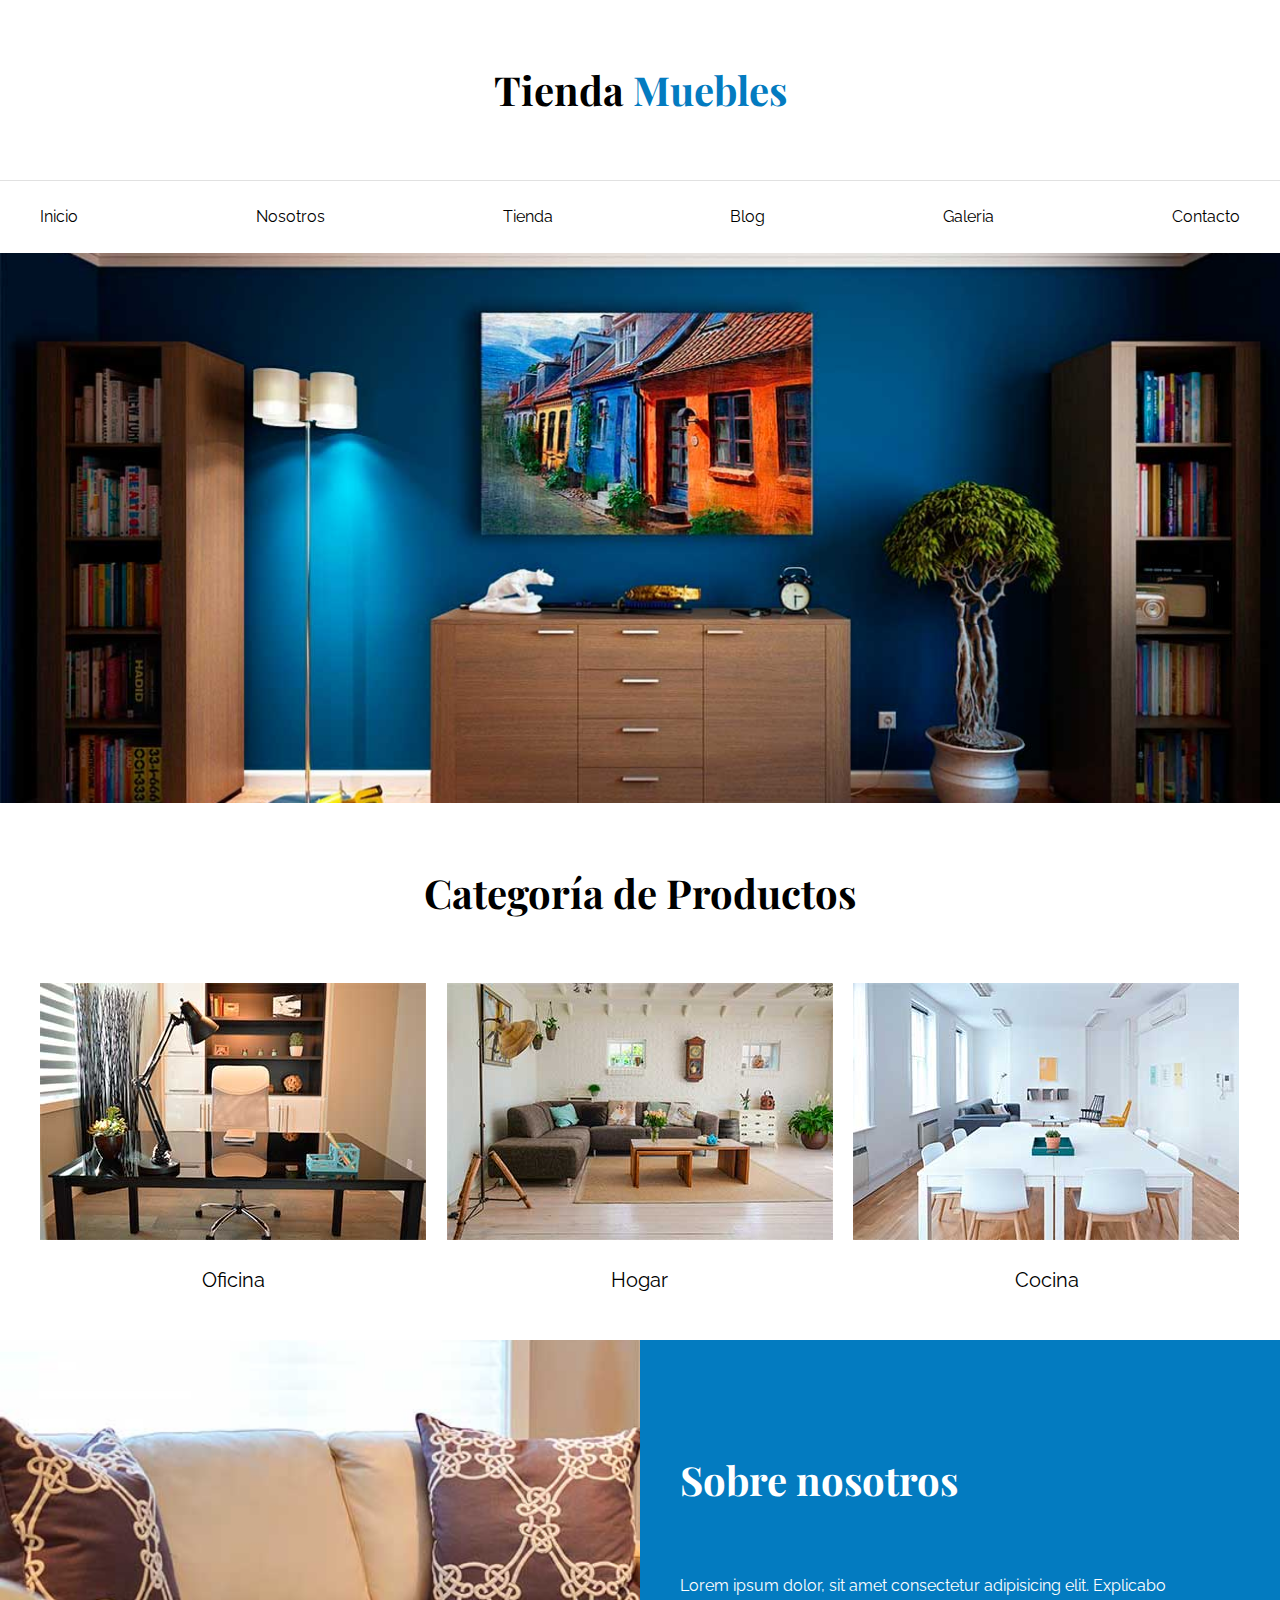
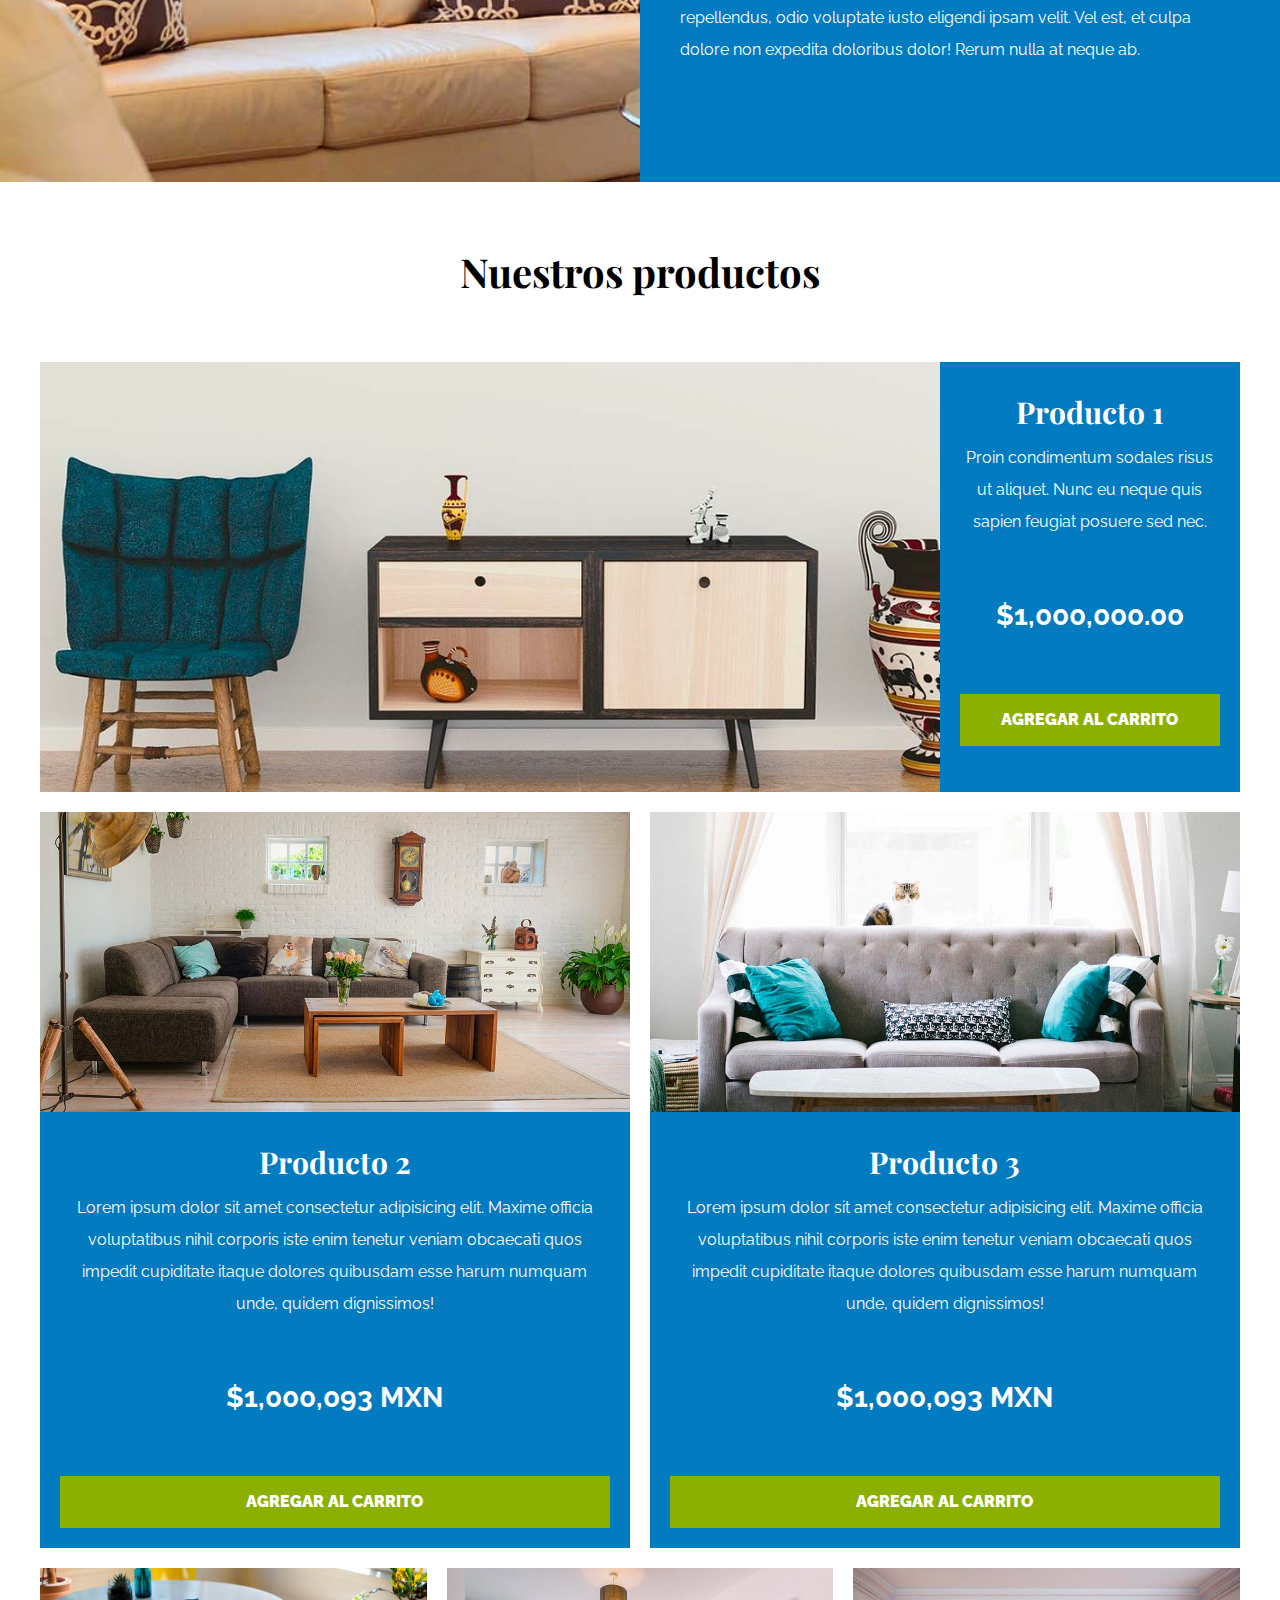
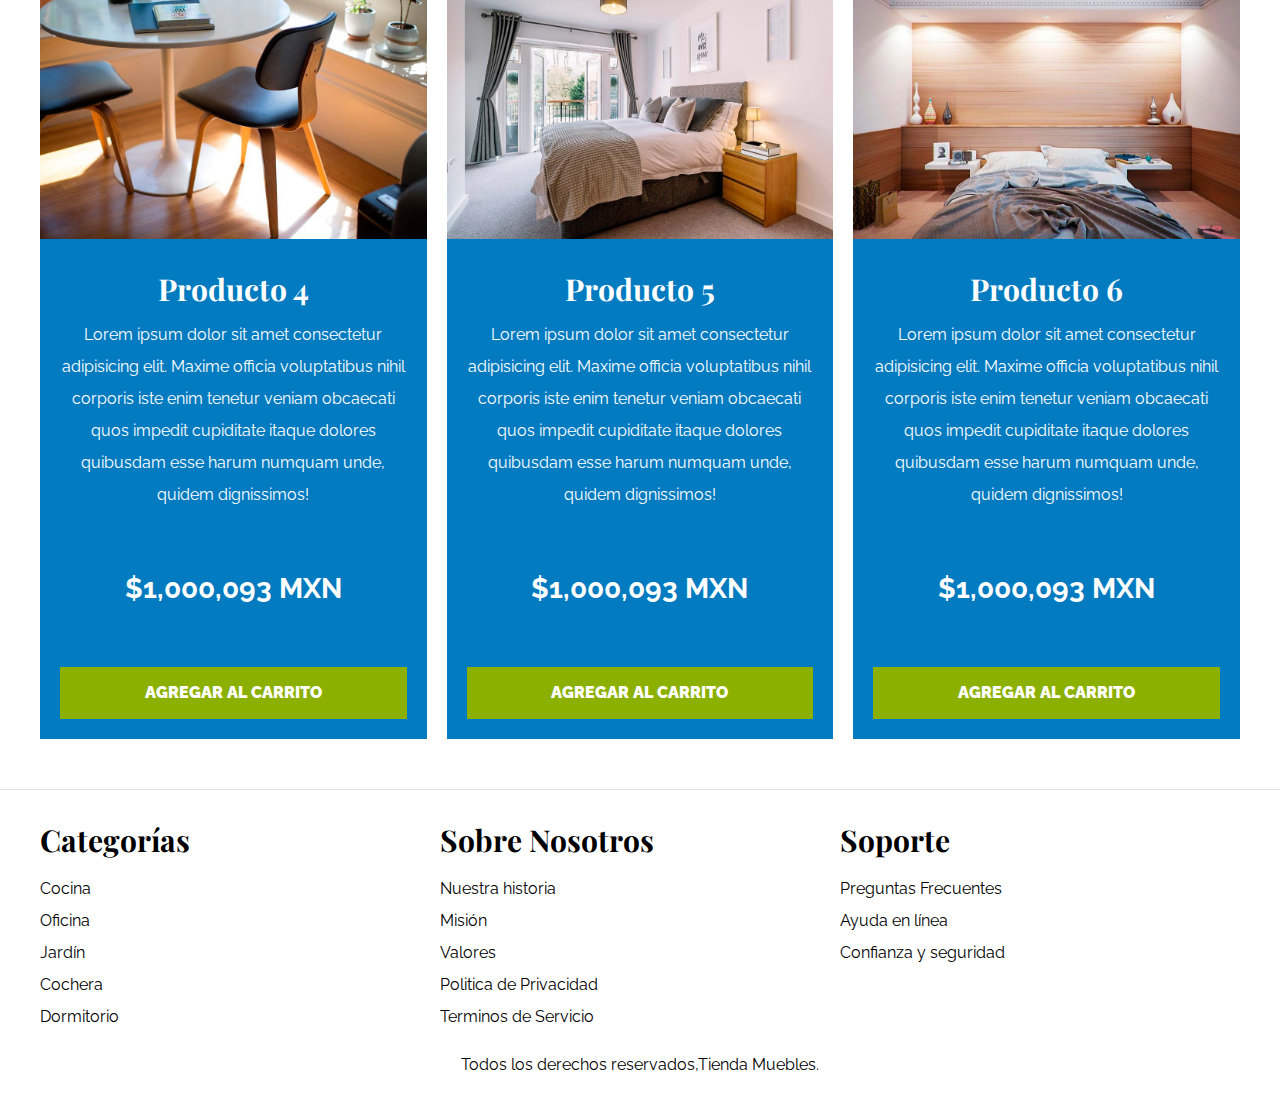
<file: docs/index.html>
<!DOCTYPE html>
<html lang="es">
  <head>
    <meta charset="UTF-8" />
    <meta http-equiv="X-UA-Compatible" content="IE=edge" />
    <meta name="viewport" content="width=device-width, initial-scale=1.0" />
    <title>E-commerce - Home</title>
    <link rel="stylesheet" href="css/normalize.css" />
    <link rel="preconnect" href="https://fonts.googleapis.com" />
    <link rel="preconnect" href="https://fonts.gstatic.com" crossorigin />
    <link
      href="https://fonts.googleapis.com/css2?family=Playfair+Display:wght@700&family=Raleway:wght@400;700;900&display=swap"
      rel="stylesheet"
    />

    <link rel="stylesheet" href="css/app.css" />
  </head>
  <body>
    <header>
      <h1 class="nombre-sitio">Tienda <span>Muebles</span></h1>
    </header>
    <div class="contenedor-navegacion">
      <nav class="nav-principal contenedor">
        <a href="index.html">Inicio</a>
        <a href="nosotros.html">Nosotros</a>
        <a href="tienda.html">Tienda</a>
        <a href="blog.html">Blog</a>
        <a href="galeria.html">Galeria</a>
        <a href="contacto.html">Contacto</a>
      </nav>
    </div>
    <div class="hero"></div>
    <section class="contenedor categorias">
      <h2 class="text-center">Categoría de <span>Productos</span></h2>
      <div class="listado-categorias">
        <div class="categoria">
          <img src="img/categoria1.jpg" alt="Imgen categoria" />
          <a href="#">Oficina</a>
        </div>
        <div class="categoria">
          <img src="img/categoria2.jpg" alt="Imgen categoria" />
          <a href="#">Hogar</a>
        </div>
        <div class="categoria">
          <img src="img/categoria3.jpg" alt="Imgen categoria" />
          <a href="#">Cocina</a>
        </div>
      </div>
    </section>
    <section class="sobre-nosotros">
      <div class="contenedor sobre-nosotros-grid">
        <div class="texto-nosotros">
          <h2>Sobre nosotros</h2>
          <p>
            Lorem ipsum dolor, sit amet consectetur adipisicing elit. Explicabo
            repellendus, odio voluptate iusto eligendi ipsam velit. Vel est, et
            culpa dolore non expedita doloribus dolor! Rerum nulla at neque ab.
          </p>
        </div>
      </div>
    </section>
    <main class="contenedor contenido-principal">
      <h2 class="text-center">Nuestros productos</h2>
      <div class="listado-productos">
        <div class="producto">
          <img src="img/producto1.jpg" alt="Imagen producto" />
          <div class="texto-producto">
            <h3>Producto 1</h3>
            <p>
              Proin condimentum sodales risus ut aliquet. Nunc eu neque quis
              sapien feugiat posuere sed nec.
            </p>
            <p class="precio">$1,000,000.00</p>

            <a class="btn" href="#">Agregar al Carrito</a>
          </div>
          <!-- Info producto -->
        </div>
        <!-- Cierre de producto -->
        <div class="producto">
          <img src="img/producto2.jpg" alt="Imagen producto" />
          <div class="texto-producto">
            <h3>Producto 2</h3>
            <p>
              Lorem ipsum dolor sit amet consectetur adipisicing elit. Maxime
              officia voluptatibus nihil corporis iste enim tenetur veniam
              obcaecati quos impedit cupiditate itaque dolores quibusdam esse
              harum numquam unde, quidem dignissimos!
            </p>
            <p class="precio">$1,000,093 MXN</p>
            <a href="#" class="btn">Agregar al carrito</a>
          </div>
          <!-- Info producto -->
        </div>
        <!-- Cierre de producto -->
        <div class="producto">
          <img src="img/producto3.jpg" alt="Imagen producto" />
          <div class="texto-producto">
            <h3>Producto 3</h3>
            <p>
              Lorem ipsum dolor sit amet consectetur adipisicing elit. Maxime
              officia voluptatibus nihil corporis iste enim tenetur veniam
              obcaecati quos impedit cupiditate itaque dolores quibusdam esse
              harum numquam unde, quidem dignissimos!
            </p>
            <p class="precio">$1,000,093 MXN</p>
            <a href="#" class="btn">Agregar al carrito</a>
          </div>
          <!-- Info producto -->
        </div>
        <!-- Cierre de producto -->
        <div class="producto">
          <img src="img/producto4.jpg" alt="Imagen producto" />
          <div class="texto-producto">
            <h3>Producto 4</h3>
            <p>
              Lorem ipsum dolor sit amet consectetur adipisicing elit. Maxime
              officia voluptatibus nihil corporis iste enim tenetur veniam
              obcaecati quos impedit cupiditate itaque dolores quibusdam esse
              harum numquam unde, quidem dignissimos!
            </p>
            <p class="precio">$1,000,093 MXN</p>
            <a href="#" class="btn">Agregar al carrito</a>
          </div>
          <!-- Info producto -->
        </div>
        <!-- Cierre de producto -->
        <div class="producto">
          <img src="img/producto5.jpg" alt="Imagen producto" />
          <div class="texto-producto">
            <h3>Producto 5</h3>
            <p>
              Lorem ipsum dolor sit amet consectetur adipisicing elit. Maxime
              officia voluptatibus nihil corporis iste enim tenetur veniam
              obcaecati quos impedit cupiditate itaque dolores quibusdam esse
              harum numquam unde, quidem dignissimos!
            </p>
            <p class="precio">$1,000,093 MXN</p>
            <a href="#" class="btn">Agregar al carrito</a>
          </div>
          <!-- Info producto -->
        </div>
        <!-- Cierre de producto -->
        <div class="producto">
          <img src="img/producto6.jpg" alt="Imagen producto" />
          <div class="texto-producto">
            <h3>Producto 6</h3>
            <p>
              Lorem ipsum dolor sit amet consectetur adipisicing elit. Maxime
              officia voluptatibus nihil corporis iste enim tenetur veniam
              obcaecati quos impedit cupiditate itaque dolores quibusdam esse
              harum numquam unde, quidem dignissimos!
            </p>
            <p class="precio">$1,000,093 MXN</p>
            <a href="#" class="btn">Agregar al carrito</a>
          </div>
          <!-- Info producto -->
        </div>
        <!-- Cierre de producto -->
      </div>
      <!-- Lista de productos -->
    </main>

    <footer class="site-footer ">
      <div class="contenedor grid-footer">
      <div>
        <h3>Categorías</h3>
        <nav>
          <a href="">Cocina</a>
          <a href="">Oficina</a>
          <a href="">Jardín</a>
          <a href="">Cochera</a>
          <a href="">Dormitorio</a>
        </nav>
      </div>
      <div>
        <h3>Sobre Nosotros</h3>
        <nav>
          <a href="">Nuestra historia</a>
          <a href="">Misión</a>
          <a href="">Valores</a>
          <a href="">Politica de Privacidad</a>
          <a href="">Terminos de Servicio</a>
        </nav>
      </div>
      
      <div>
        <h3>Soporte</h3>
        <nav>
          <a href="">Preguntas Frecuentes</a>
          <a href="">Ayuda en línea</a>
          <a href="">Confianza y seguridad</a>
        </nav>
      </div>
    </div>
      <p class="text-center">Todos los derechos reservados,Tienda Muebles.</p>
    </footer>
  </body>
</html>
</file>
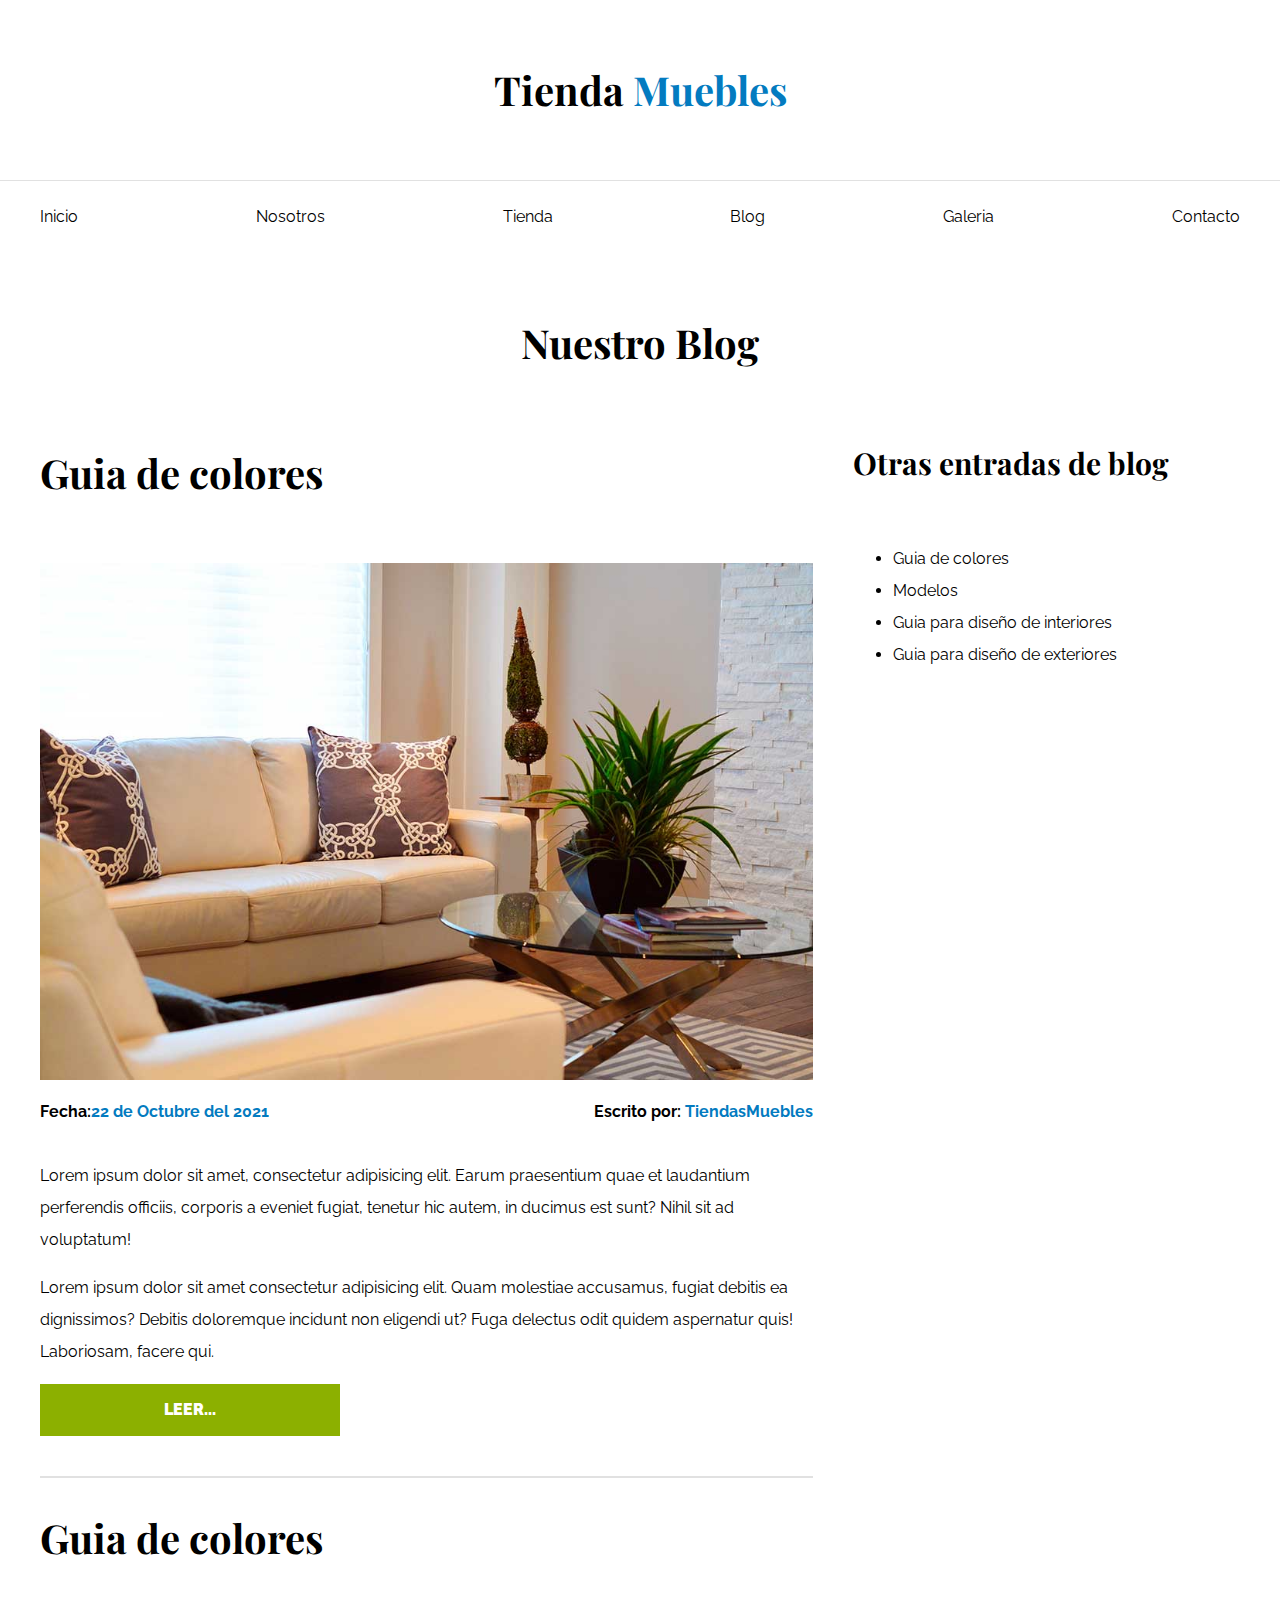
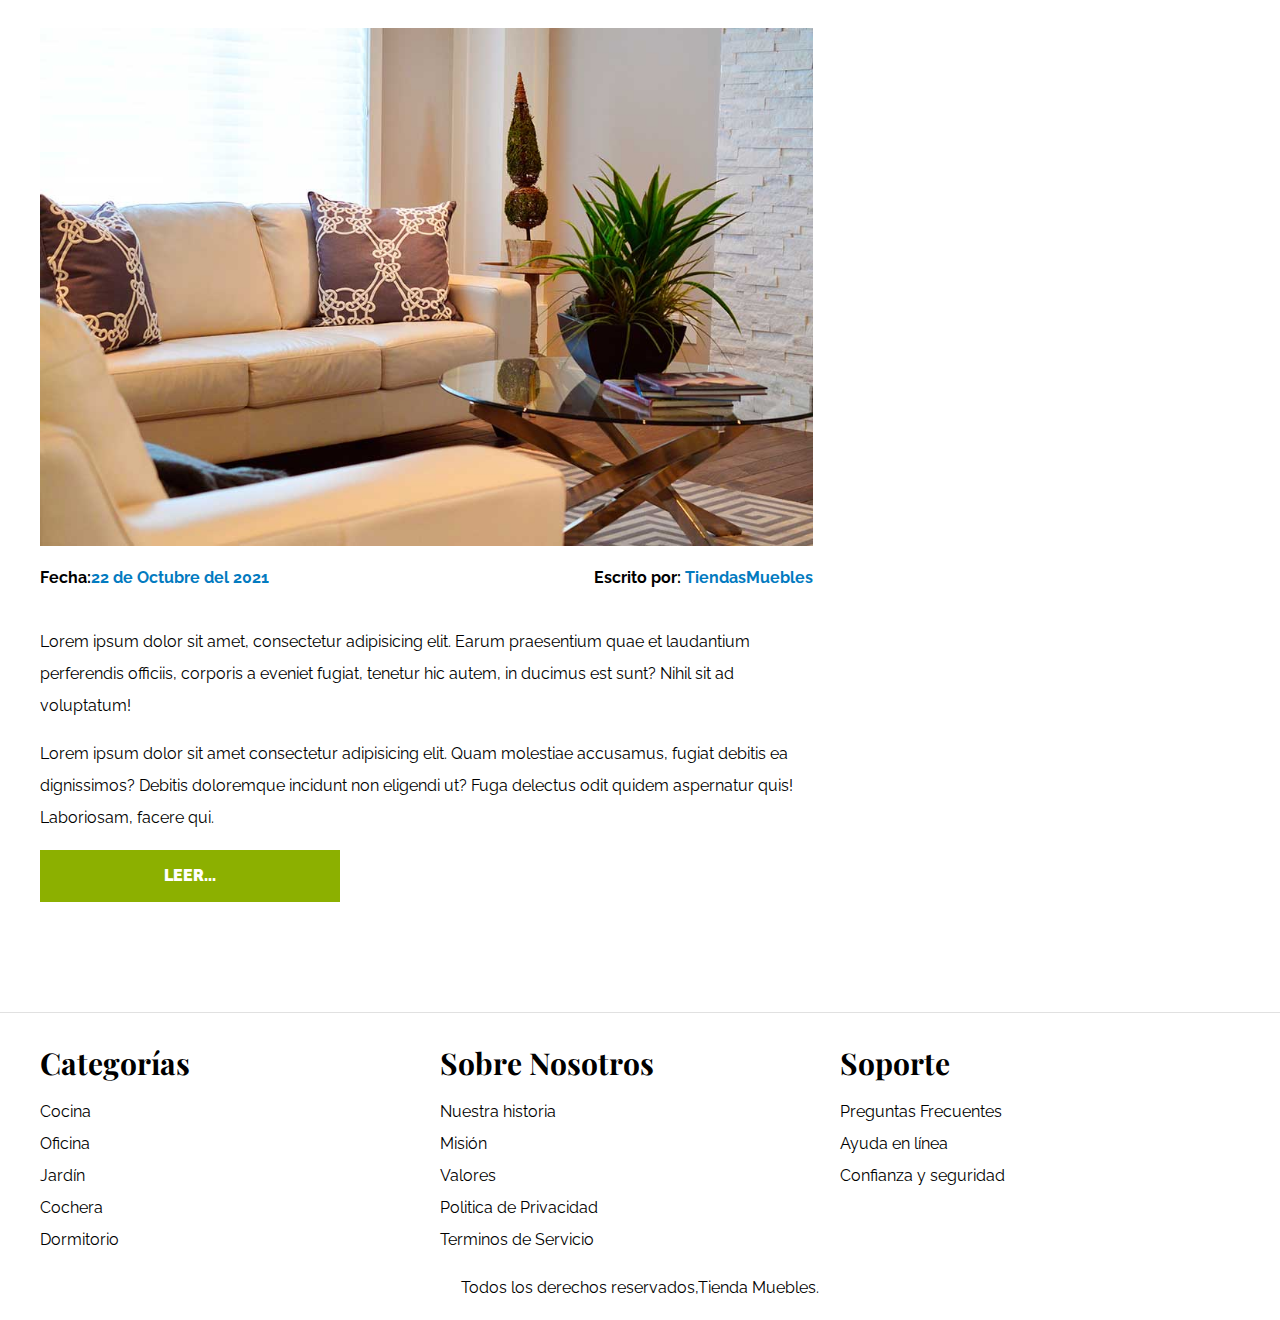
<file: docs/blog.html>
<!DOCTYPE html>
<html lang="es">
  <head>
    <meta charset="UTF-8" />
    <meta http-equiv="X-UA-Compatible" content="IE=edge" />
    <meta name="viewport" content="width=device-width, initial-scale=1.0" />
    <title>E-commerce - Blog</title>
    <link rel="stylesheet" href="css/normalize.css" />
    <link rel="preconnect" href="https://fonts.googleapis.com" />
    <link rel="preconnect" href="https://fonts.gstatic.com" crossorigin />
    <link
      href="https://fonts.googleapis.com/css2?family=Playfair+Display:wght@700&family=Raleway:wght@400;700;900&display=swap"
      rel="stylesheet"
    />

    <link rel="stylesheet" href="css/app.css" />
  </head>
  <body>
    <header>
      <h1 class="nombre-sitio">Tienda <span>Muebles</span></h1>
    </header>
    <div class="contenedor-navegacion">
      <nav class="nav-principal contenedor">
        <a href="index.html">Inicio</a>
        <a href="nosotros.html">Nosotros</a>
        <a href="tienda.html">Tienda</a>
        <a href="blog.html">Blog</a>
        <a href="galeria.html">Galeria</a>
        <a href="contacto.html">Contacto</a>
      </nav>
    </div>

    <main class="contenedor contenido-principal">
      <h2 class="text-center">Nuestro Blog</h2>
      <section class="contenedor-blog">
        <div class="blog">
          <article class="entrada">
            <h2>Guia de colores</h2>
            <div class="imagen">
              <img src="img/nosotros.jpg" alt="Imagen de nosotros" />
            </div>
            <div class="entrada-meta">
              <p>Fecha:<span>22 de Octubre del 2021</span></p>
              <p>Escrito por: <span>TiendasMuebles</span></p>
            </div>
            <div class="entrada-blog">
              <p>
                Lorem ipsum dolor sit amet, consectetur adipisicing elit. Earum
                praesentium quae et laudantium perferendis officiis, corporis a
                eveniet fugiat, tenetur hic autem, in ducimus est sunt? Nihil
                sit ad voluptatum!
              </p>
              <p>
                Lorem ipsum dolor sit amet consectetur adipisicing elit. Quam
                molestiae accusamus, fugiat debitis ea dignissimos? Debitis
                doloremque incidunt non eligendi ut? Fuga delectus odit quidem
                aspernatur quis! Laboriosam, facere qui.
              </p>
            </div>
            <a href="entrada.html" class="btn max-width-30">Leer...</a>
          </article>
          <article class="entrada" >
            <h2>Guia de colores</h2>
            <div class="imagen">
              <img src="img/nosotros.jpg" alt="Imagen de nosotros" />
            </div>
            <div class="entrada-meta">
              <p>Fecha:<span>22 de Octubre del 2021</span></p>
              <p>Escrito por: <span>TiendasMuebles</span></p>
            </div>
            <div class="entrada-blog">
              <p>
                Lorem ipsum dolor sit amet, consectetur adipisicing elit. Earum
                praesentium quae et laudantium perferendis officiis, corporis a
                eveniet fugiat, tenetur hic autem, in ducimus est sunt? Nihil
                sit ad voluptatum!
              </p>
              <p>
                Lorem ipsum dolor sit amet consectetur adipisicing elit. Quam
                molestiae accusamus, fugiat debitis ea dignissimos? Debitis
                doloremque incidunt non eligendi ut? Fuga delectus odit quidem
                aspernatur quis! Laboriosam, facere qui.
              </p>
            </div>
            <a href="entrada.html" class="btn max-width-30">Leer...</a>
          </article>
        </div>

        <aside>
          <h3>Otras entradas de blog</h3>
          <ul>
            <li>
              <a href="entrada.html">Guia de colores</a>
            </li>
            <li>
              <a href="entrada.html">Modelos</a>
            </li>
            <li>
              <a href="entrada.html">Guia para diseño de interiores</a>
            </li>
            <li>
              <a href="entrada.html">Guia para diseño de exteriores</a>
            </li>
          </ul>
        </aside>
      </section>
    </main>
    <footer class="site-footer">
      <div class="contenedor grid-footer">
        <div>
          <h3>Categorías</h3>
          <nav>
            <a href="">Cocina</a>
            <a href="">Oficina</a>
            <a href="">Jardín</a>
            <a href="">Cochera</a>
            <a href="">Dormitorio</a>
          </nav>
        </div>
        <div>
          <h3>Sobre Nosotros</h3>
          <nav>
            <a href="">Nuestra historia</a>
            <a href="">Misión</a>
            <a href="">Valores</a>
            <a href="">Politica de Privacidad</a>
            <a href="">Terminos de Servicio</a>
          </nav>
        </div>

        <div>
          <h3>Soporte</h3>
          <nav>
            <a href="">Preguntas Frecuentes</a>
            <a href="">Ayuda en línea</a>
            <a href="">Confianza y seguridad</a>
          </nav>
        </div>
      </div>
      <p class="text-center">Todos los derechos reservados,Tienda Muebles.</p>
    </footer>
  </body>
</html>
</file>
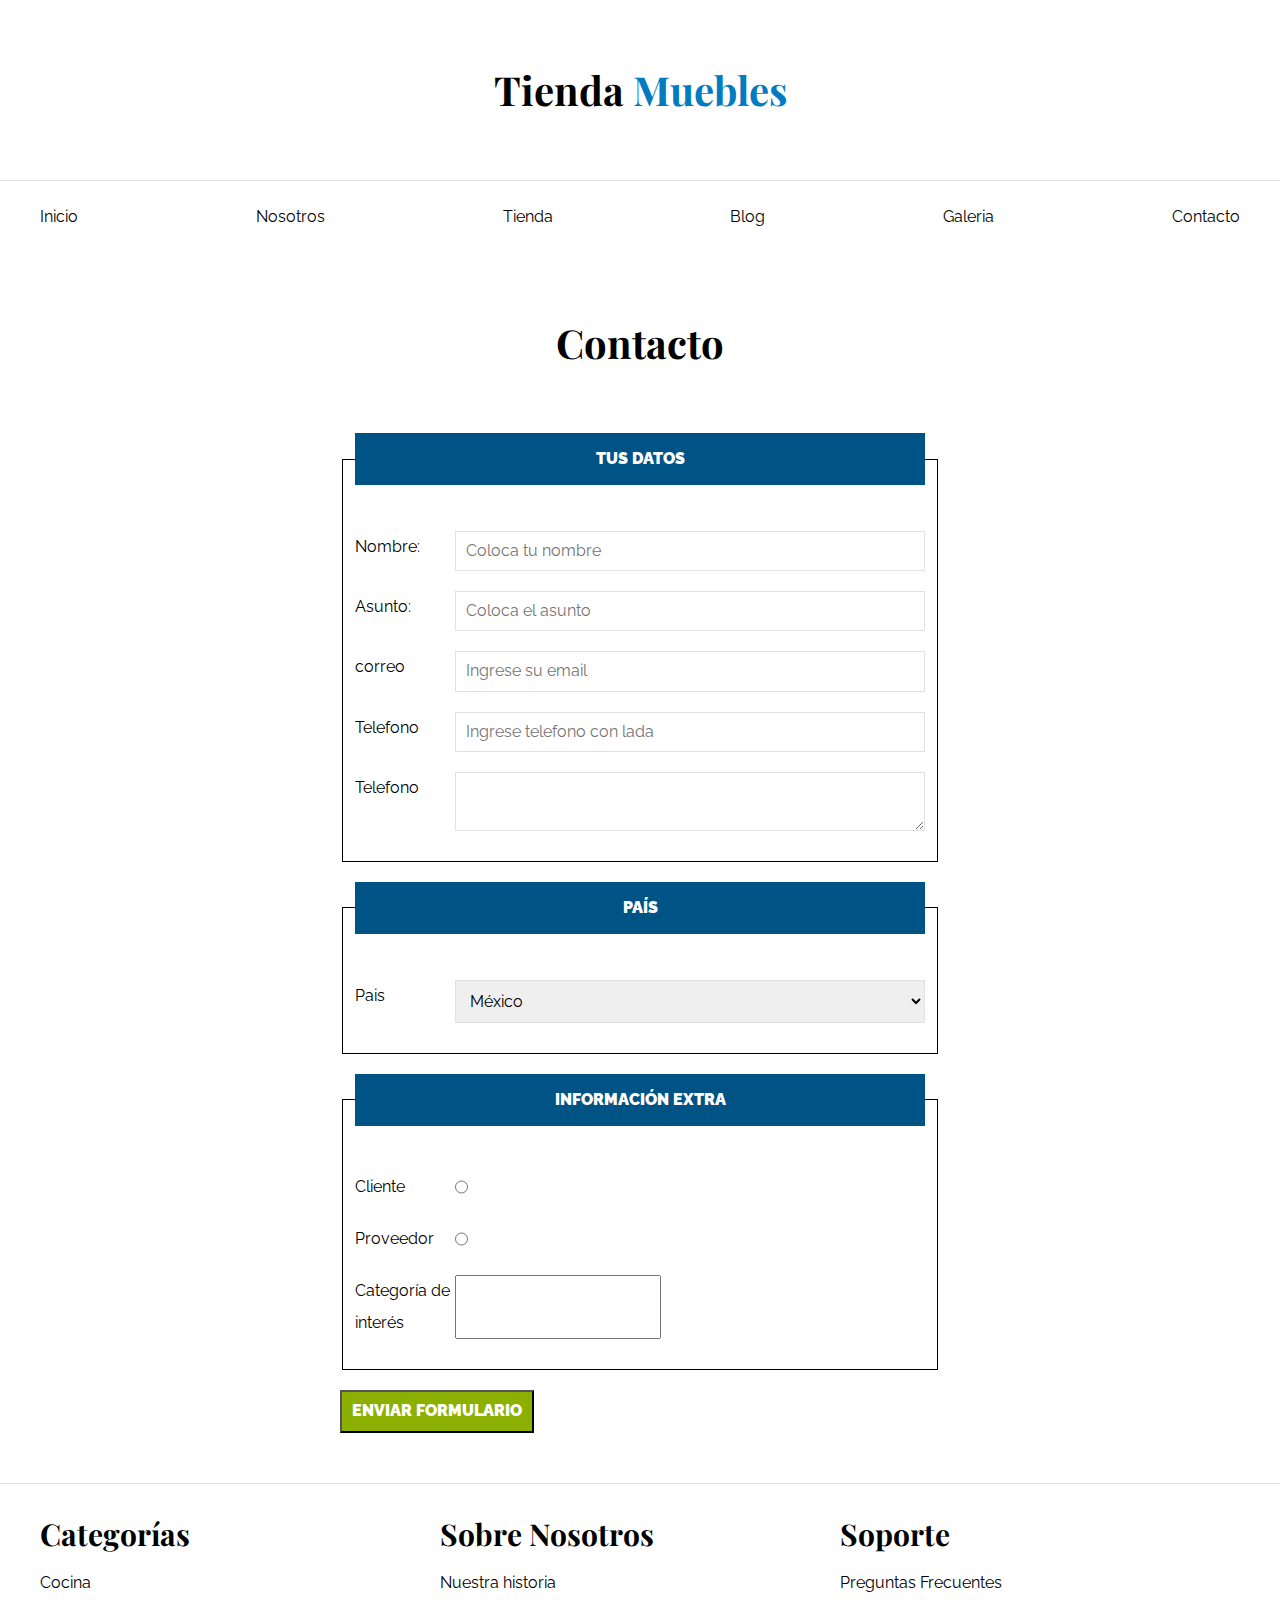
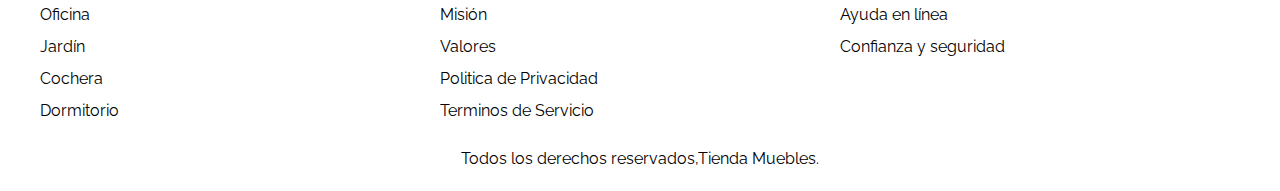
<file: docs/contacto.html>
<!DOCTYPE html>
<html lang="es">

<head>
    <meta charset="UTF-8" />
    <meta http-equiv="X-UA-Compatible" content="IE=edge" />
    <meta name="viewport" content="width=device-width, initial-scale=1.0" />
    <title>E-commerce - Contacto</title>
    <link rel="stylesheet" href="css/normalize.css" />
    <link rel="preconnect" href="https://fonts.googleapis.com" />
    <link rel="preconnect" href="https://fonts.gstatic.com" crossorigin />
    <link
        href="https://fonts.googleapis.com/css2?family=Playfair+Display:wght@700&family=Raleway:wght@400;700;900&display=swap"
        rel="stylesheet" />

    <link rel="stylesheet" href="css/app.css" />
</head>

<body>
    <header>
        <h1 class="nombre-sitio">Tienda <span>Muebles</span></h1>
    </header>
    <div class="contenedor-navegacion">
        <nav class="nav-principal contenedor">
            <a href="index.html">Inicio</a>
            <a href="nosotros.html">Nosotros</a>
            <a href="tienda.html">Tienda</a>
            <a href="blog.html">Blog</a>
            <a href="galeria.html">Galeria</a>
            <a href="contacto.html">Contacto</a>
        </nav>
    </div>

    <main class="contenedor contenido-principal">
        <h2 class="text-center">Contacto</h2>
        <form class="formulario" action="#">
            <fieldset>
                <legend>Tus datos</legend>
                <div class="campo">
                    <label for="nombre">Nombre:</label>
                    <input type="text" name="nombre" placeholder="Coloca tu nombre" />
                </div>
                <div class="campo">
                    <label for="asunto">Asunto:</label>
                    <input type="text" id="asunto" name="asunto" placeholder="Coloca el asunto" />
                </div>
                <div class="campo">
                    <label for="correo">correo</label>
                    <input type="email" id="correo" name="correo" placeholder="Ingrese su email">
                </div>
                <div class="campo">
                    <label for="telefono">Telefono</label>
                    <input type="tel" id="telefono" name="telefono" placeholder="Ingrese telefono con lada">
                </div>
                <div class="campo">
                    <label for="mensaje">Telefono</label>
                    <textarea name="mensaje" id="mensaje"></textarea>
                </div>
            </fieldset>

            </div>
            <fieldset>
                <legend>País</legend>
                <div class="campo">
                    <label for="paises">Pais</label>
                    <select name="paises" id="paises">
                        <option value="Mexico">México</option>
                        <option value="Venezuela">Venezuela</option>
                        <option value="Colombia">Colombia</option>
                        <option value="Argentina">Argentina</option>
                    </select>
            </fieldset>
            <fieldset>
                <legend>Información extra</legend>
                <div class="campo">
                    <label for="cliente">Cliente</label>
                    <input type="radio" id="cliente" name="tipo" value="cliente">
                </div>
                <div class="campo">
                    <label for="proveedor">Proveedor</label>
                    <input type="radio" id="proveedor" name="tipo" value="proveedor">
                </div>
                <div class="campo">
                    <label for="categoria">Categoría de interés</label>
                  <input list="categorias" name="categorias">
                  <datalist id="categorias">
                      <option value="Cocina">
                      <option value="Exterior"> 
                      <option value="Interior"> 
                      <option value="Oficina"> 
                      <option value="Recamaras"> 
                  </datalist>
                </div>
            </fieldset>
            <input class="btn" type="submit" value="Enviar Formulario">
        </form>
    </main>
    <footer class="site-footer">
        <div class="contenedor grid-footer">
            <div>
                <h3>Categorías</h3>
                <nav>
                    <a href="">Cocina</a>
                    <a href="">Oficina</a>
                    <a href="">Jardín</a>
                    <a href="">Cochera</a>
                    <a href="">Dormitorio</a>
                </nav>
            </div>
            <div>
                <h3>Sobre Nosotros</h3>
                <nav>
                    <a href="#">Nuestra historia</a>
                    <a href="#">Misión</a>
                    <a href="#">Valores</a>
                    <a href="#">Politica de Privacidad</a>
                    <a href="#">Terminos de Servicio</a>
                </nav>
            </div>

            <div>
                <h3>Soporte</h3>
                <nav>
                    <a href="">Preguntas Frecuentes</a>
                    <a href="">Ayuda en línea</a>
                    <a href="">Confianza y seguridad</a>
                </nav>
            </div>
        </div>
        <p class="text-center">Todos los derechos reservados,Tienda Muebles.</p>
    </footer>
</body>

</html>
</file>
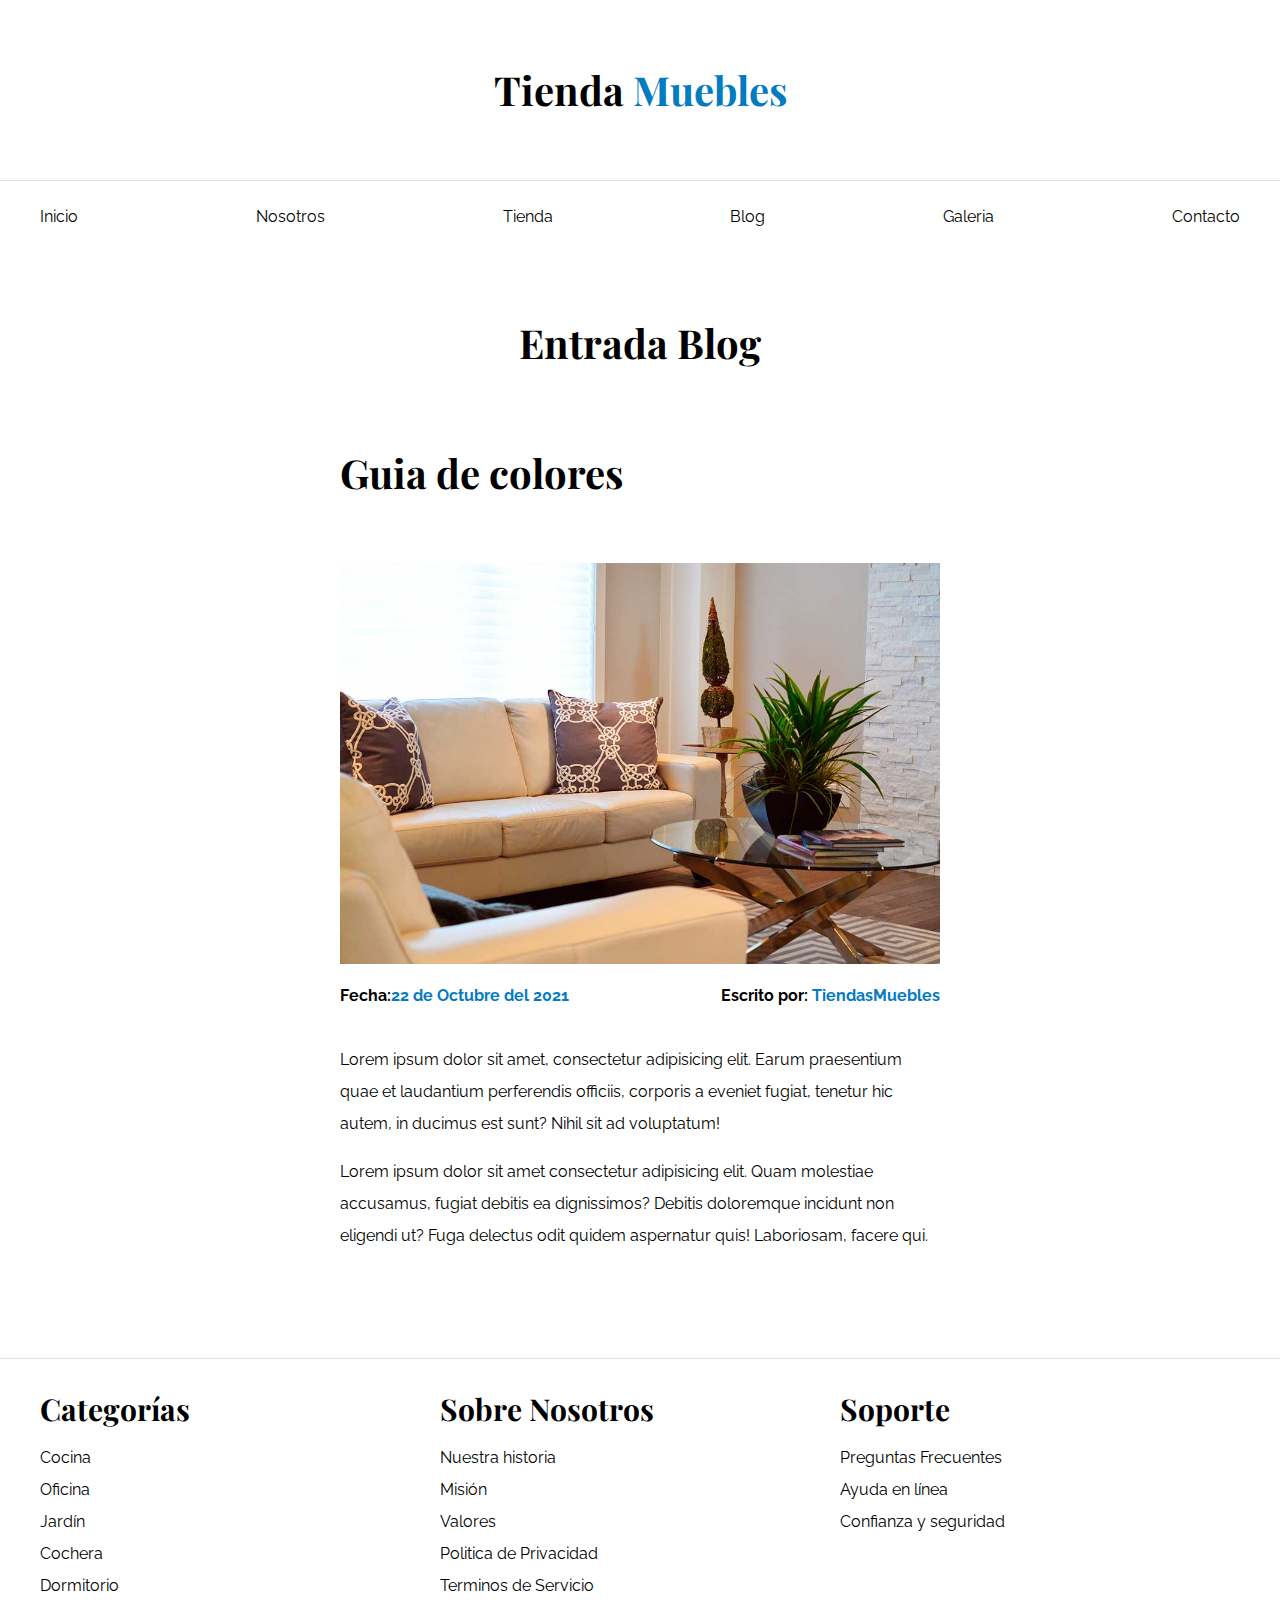
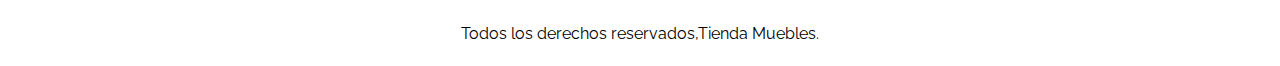
<file: docs/entrada.html>
<!DOCTYPE html>
<html lang="es">
  <head>
    <meta charset="UTF-8" />
    <meta http-equiv="X-UA-Compatible" content="IE=edge" />
    <meta name="viewport" content="width=device-width, initial-scale=1.0" />
    <title>E-commerce - Entrada-Blog</title>
    <link rel="stylesheet" href="css/normalize.css" />
    <link rel="preconnect" href="https://fonts.googleapis.com" />
    <link rel="preconnect" href="https://fonts.gstatic.com" crossorigin />
    <link
      href="https://fonts.googleapis.com/css2?family=Playfair+Display:wght@700&family=Raleway:wght@400;700;900&display=swap"
      rel="stylesheet"
    />

    <link rel="stylesheet" href="css/app.css" />
  </head>
  <body>
    <header>
      <h1 class="nombre-sitio">Tienda <span>Muebles</span></h1>
    </header>
    <div class="contenedor-navegacion">
      <nav class="nav-principal contenedor">
        <a href="index.html">Inicio</a>
        <a href="nosotros.html">Nosotros</a>
        <a href="tienda.html">Tienda</a>
        <a href="blog.html">Blog</a>
        <a href="galeria.html">Galeria</a>
        <a href="contacto.html">Contacto</a>
      </nav>
    </div>

    <main class="contenedor contenido-principal">
      <h2 class="text-center">Entrada Blog</h2>
      <article class="entrada contenido-entrada-blog">
        <h2>Guia de colores</h2>
        <div class="imagen">
          <img src="img/nosotros.jpg" alt="Imagen de nosotros" />
        </div>
        <div class="entrada-meta">
          <p>Fecha:<span>22 de Octubre del 2021</span></p>
          <p>Escrito por: <span>TiendasMuebles</span></p>
        </div>
        <div class="entrada-blog">
          <p>
            Lorem ipsum dolor sit amet, consectetur adipisicing elit. Earum
            praesentium quae et laudantium perferendis officiis, corporis a
            eveniet fugiat, tenetur hic autem, in ducimus est sunt? Nihil sit ad
            voluptatum!
          </p>
          <p>
            Lorem ipsum dolor sit amet consectetur adipisicing elit. Quam
            molestiae accusamus, fugiat debitis ea dignissimos? Debitis
            doloremque incidunt non eligendi ut? Fuga delectus odit quidem
            aspernatur quis! Laboriosam, facere qui.
          </p>
        </div>
      </article>
    </main>
    <footer class="site-footer">
      <div class="contenedor grid-footer">
        <div>
          <h3>Categorías</h3>
          <nav>
            <a href="">Cocina</a>
            <a href="">Oficina</a>
            <a href="">Jardín</a>
            <a href="">Cochera</a>
            <a href="">Dormitorio</a>
          </nav>
        </div>
        <div>
          <h3>Sobre Nosotros</h3>
          <nav>
            <a href="#">Nuestra historia</a>
            <a href="#">Misión</a>
            <a href="#">Valores</a>
            <a href="#">Politica de Privacidad</a>
            <a href="#">Terminos de Servicio</a>
          </nav>
        </div>

        <div>
          <h3>Soporte</h3>
          <nav>
            <a href="">Preguntas Frecuentes</a>
            <a href="">Ayuda en línea</a>
            <a href="">Confianza y seguridad</a>
          </nav>
        </div>
      </div>
      <p class="text-center">Todos los derechos reservados,Tienda Muebles.</p>
    </footer>
  </body>
</html>
</file>
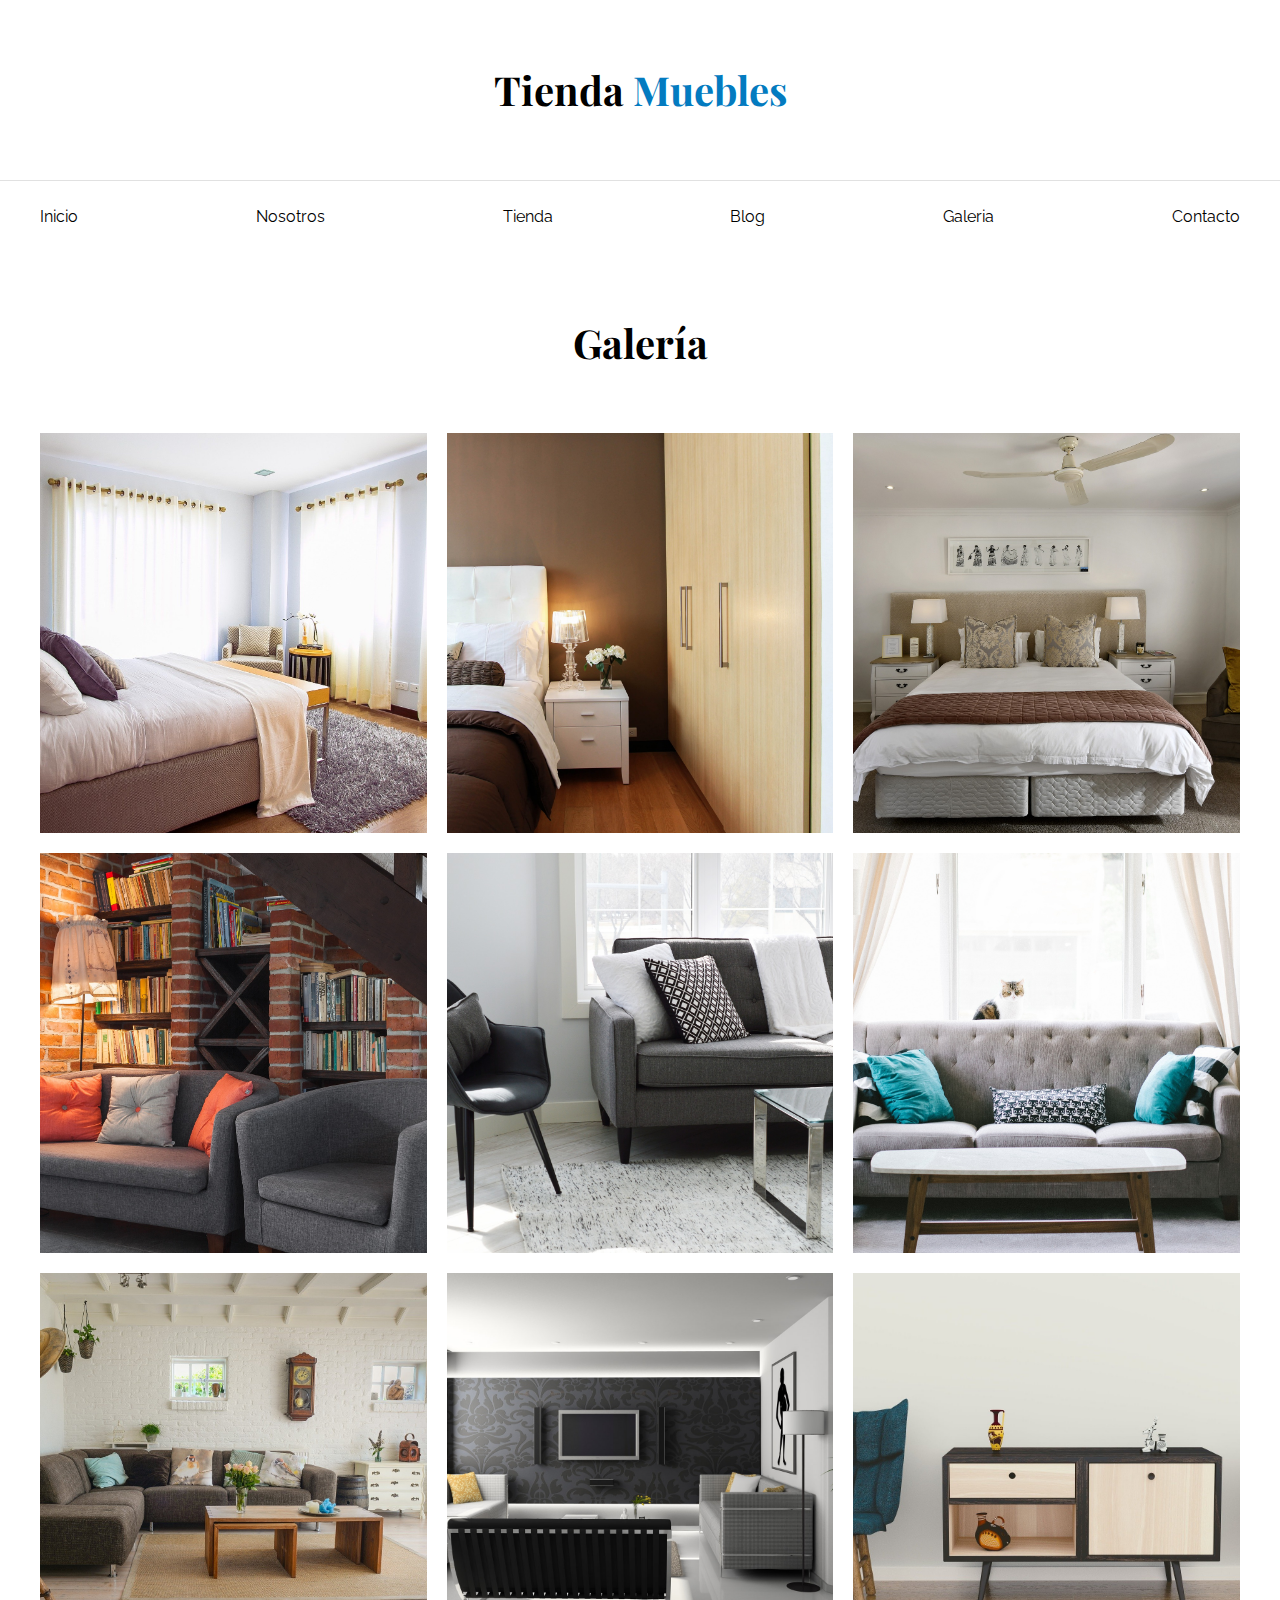
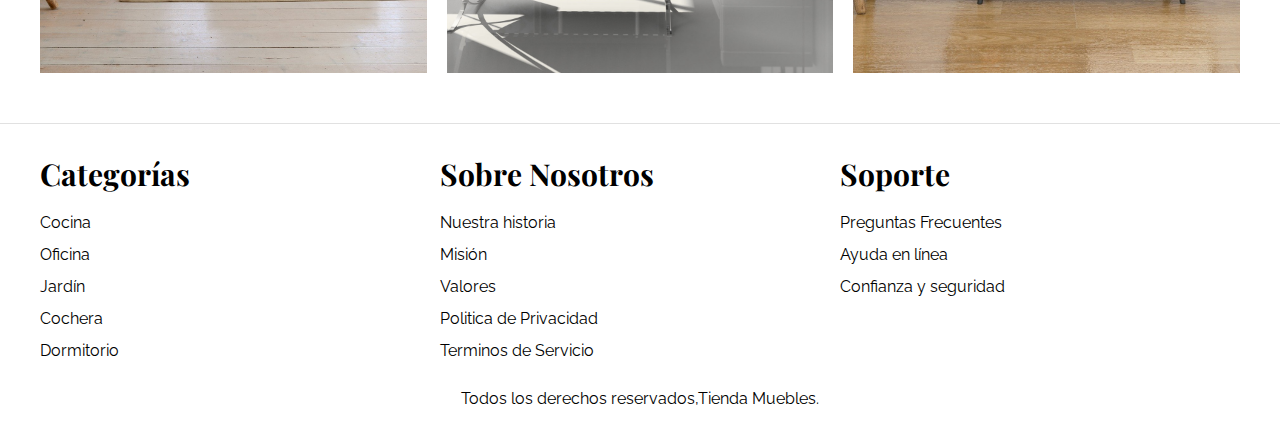
<file: docs/galeria.html>
<!DOCTYPE html>
<html lang="es">
  <head>
    <meta charset="UTF-8" />
    <meta http-equiv="X-UA-Compatible" content="IE=edge" />
    <meta name="viewport" content="width=device-width, initial-scale=1.0" />
    <title>E-commerce - Entrada-Blog</title>
    <link rel="stylesheet" href="css/normalize.css" />
    <link rel="preconnect" href="https://fonts.googleapis.com" />
    <link rel="preconnect" href="https://fonts.gstatic.com" crossorigin />
    <link
      href="https://fonts.googleapis.com/css2?family=Playfair+Display:wght@700&family=Raleway:wght@400;700;900&display=swap"
      rel="stylesheet"
    />

    <link rel="stylesheet" href="css/app.css" />
  </head>
  <body>
    <header>
      <h1 class="nombre-sitio">Tienda <span>Muebles</span></h1>
    </header>
    <div class="contenedor-navegacion">
      <nav class="nav-principal contenedor">
        <a href="index.html">Inicio</a>
        <a href="nosotros.html">Nosotros</a>
        <a href="tienda.html">Tienda</a>
        <a href="blog.html">Blog</a>
        <a href="galeria.html">Galeria</a>
        <a href="contacto.html">Contacto</a>
      </nav>
    </div>

    <main class="contenedor contenido-principal">
      <h2 class="text-center">Galería</h2>
      <ul class="galeria">
        <li>
          <a href="#">
            <img src="img/galeria_01.jpg" alt="imagen galeria" />
          </a>
        </li>
        <li>
          <a href="#">
            <img src="img/galeria_02.jpg" alt="imagen galeria" />
          </a>
        </li>
        <li>
          <a href="#">
            <img src="img/galeria_03.jpg" alt="imagen galeria" />
          </a>
        </li>
        <li>
          <a href="#">
            <img src="img/galeria_04.jpg" alt="imagen galeria" />
          </a>
        </li>
        <li>
          <a href="#">
            <img src="img/galeria_05.jpg" alt="imagen galeria" />
          </a>
        </li>
        <li>
          <a href="#">
            <img src="img/galeria_06.jpg" alt="imagen galeria" />
          </a>
        </li>
        <li>
          <a href="#">
            <img src="img/galeria_07.jpg" alt="imagen galeria" />
          </a>
        </li>
        <li>
          <a href="#">
            <img src="img/galeria_08.jpg" alt="imagen galeria" />
          </a>
        </li>
        <li>
          <a href="#">
            <img src="img/galeria_09.jpg" alt="imagen galeria" />
          </a>
        </li>
      </ul>
    </main>
    <footer class="site-footer">
      <div class="contenedor grid-footer">
        <div>
          <h3>Categorías</h3>
          <nav>
            <a href="">Cocina</a>
            <a href="">Oficina</a>
            <a href="">Jardín</a>
            <a href="">Cochera</a>
            <a href="">Dormitorio</a>
          </nav>
        </div>
        <div>
          <h3>Sobre Nosotros</h3>
          <nav>
            <a href="#">Nuestra historia</a>
            <a href="#">Misión</a>
            <a href="#">Valores</a>
            <a href="#">Politica de Privacidad</a>
            <a href="#">Terminos de Servicio</a>
          </nav>
        </div>

        <div>
          <h3>Soporte</h3>
          <nav>
            <a href="">Preguntas Frecuentes</a>
            <a href="">Ayuda en línea</a>
            <a href="">Confianza y seguridad</a>
          </nav>
        </div>
      </div>
      <p class="text-center">Todos los derechos reservados,Tienda Muebles.</p>
    </footer>
  </body>
</html>
</file>
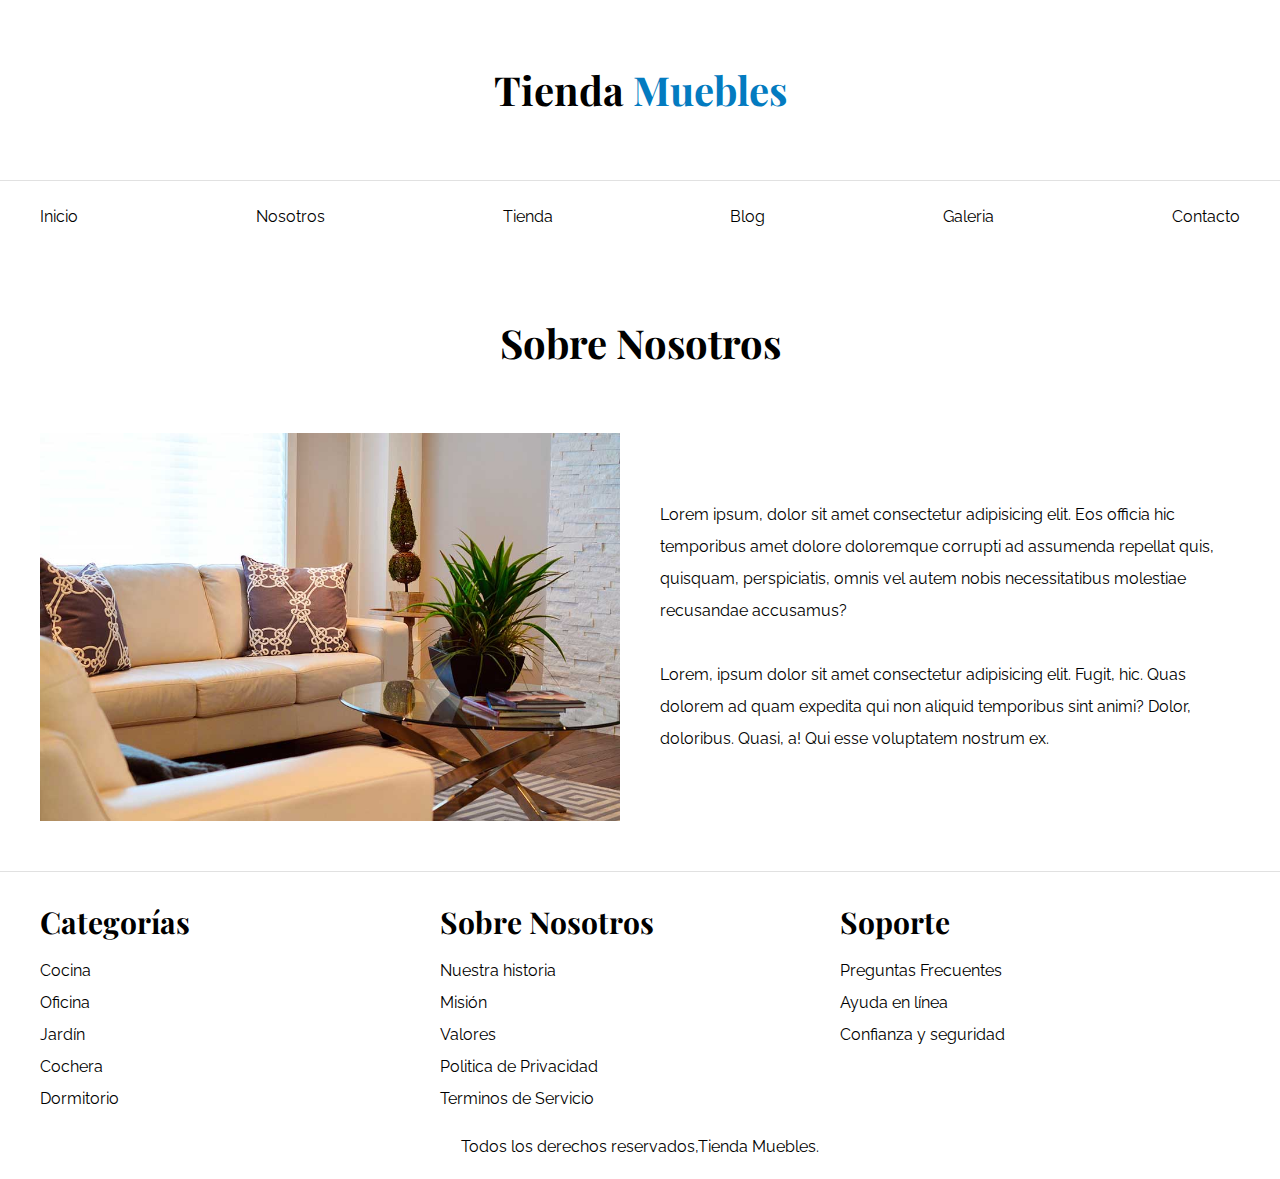
<file: docs/nosotros.html>
<!DOCTYPE html>
<html lang="es">
  <head>
    <meta charset="UTF-8" />
    <meta http-equiv="X-UA-Compatible" content="IE=edge" />
    <meta name="viewport" content="width=device-width, initial-scale=1.0" />
    <title>E-commerce - Nosotros</title>
    <link rel="stylesheet" href="css/normalize.css" />
    <link rel="preconnect" href="https://fonts.googleapis.com" />
    <link rel="preconnect" href="https://fonts.gstatic.com" crossorigin />
    <link
      href="https://fonts.googleapis.com/css2?family=Playfair+Display:wght@700&family=Raleway:wght@400;700;900&display=swap"
      rel="stylesheet"
    />

    <link rel="stylesheet" href="css/app.css" />
  </head>
  <body>
    <header>
      <h1 class="nombre-sitio">Tienda <span>Muebles</span></h1>
    </header>
    <div class="contenedor-navegacion">
      <nav class="nav-principal contenedor">
        <a href="index.html">Inicio</a>
        <a href="nosotros.html">Nosotros</a>
        <a href="tienda.html">Tienda</a>
        <a href="blog.html">Blog</a>
        <a href="galeria.html">Galeria</a>
        <a href="contacto.html">Contacto</a>
      </nav>
    </div>

    <main class="contenido-principal contenedor">
      <h2 class="text-center">Sobre Nosotros</h2>
      <div class="contenido-nosotros">
        <div class="imagen">
          <img src="img/nosotros.jpg" alt="Imagen nosotros" />
        </div>
        <div class="informacion-nosotros">
          <p>
            Lorem ipsum, dolor sit amet consectetur adipisicing elit. Eos
            officia hic temporibus amet dolore doloremque corrupti ad assumenda
            repellat quis, quisquam, perspiciatis, omnis vel autem nobis
            necessitatibus molestiae recusandae accusamus?
          </p>
          <p>
            Lorem, ipsum dolor sit amet consectetur adipisicing elit. Fugit,
            hic. Quas dolorem ad quam expedita qui non aliquid temporibus sint
            animi? Dolor, doloribus. Quasi, a! Qui esse voluptatem nostrum ex.
          </p>
        </div>
      </div>
    </main>

    <footer class="site-footer">
      <div class="contenedor grid-footer">
        <div>
          <h3>Categorías</h3>
          <nav>
            <a href="">Cocina</a>
            <a href="">Oficina</a>
            <a href="">Jardín</a>
            <a href="">Cochera</a>
            <a href="">Dormitorio</a>
          </nav>
        </div>
        <div>
          <h3>Sobre Nosotros</h3>
          <nav>
            <a href="">Nuestra historia</a>
            <a href="">Misión</a>
            <a href="">Valores</a>
            <a href="">Politica de Privacidad</a>
            <a href="">Terminos de Servicio</a>
          </nav>
        </div>

        <div>
          <h3>Soporte</h3>
          <nav>
            <a href="">Preguntas Frecuentes</a>
            <a href="">Ayuda en línea</a>
            <a href="">Confianza y seguridad</a>
          </nav>
        </div>
      </div>
      <p class="text-center">Todos los derechos reservados,Tienda Muebles.</p>
    </footer>
  </body>
</html>
</file>
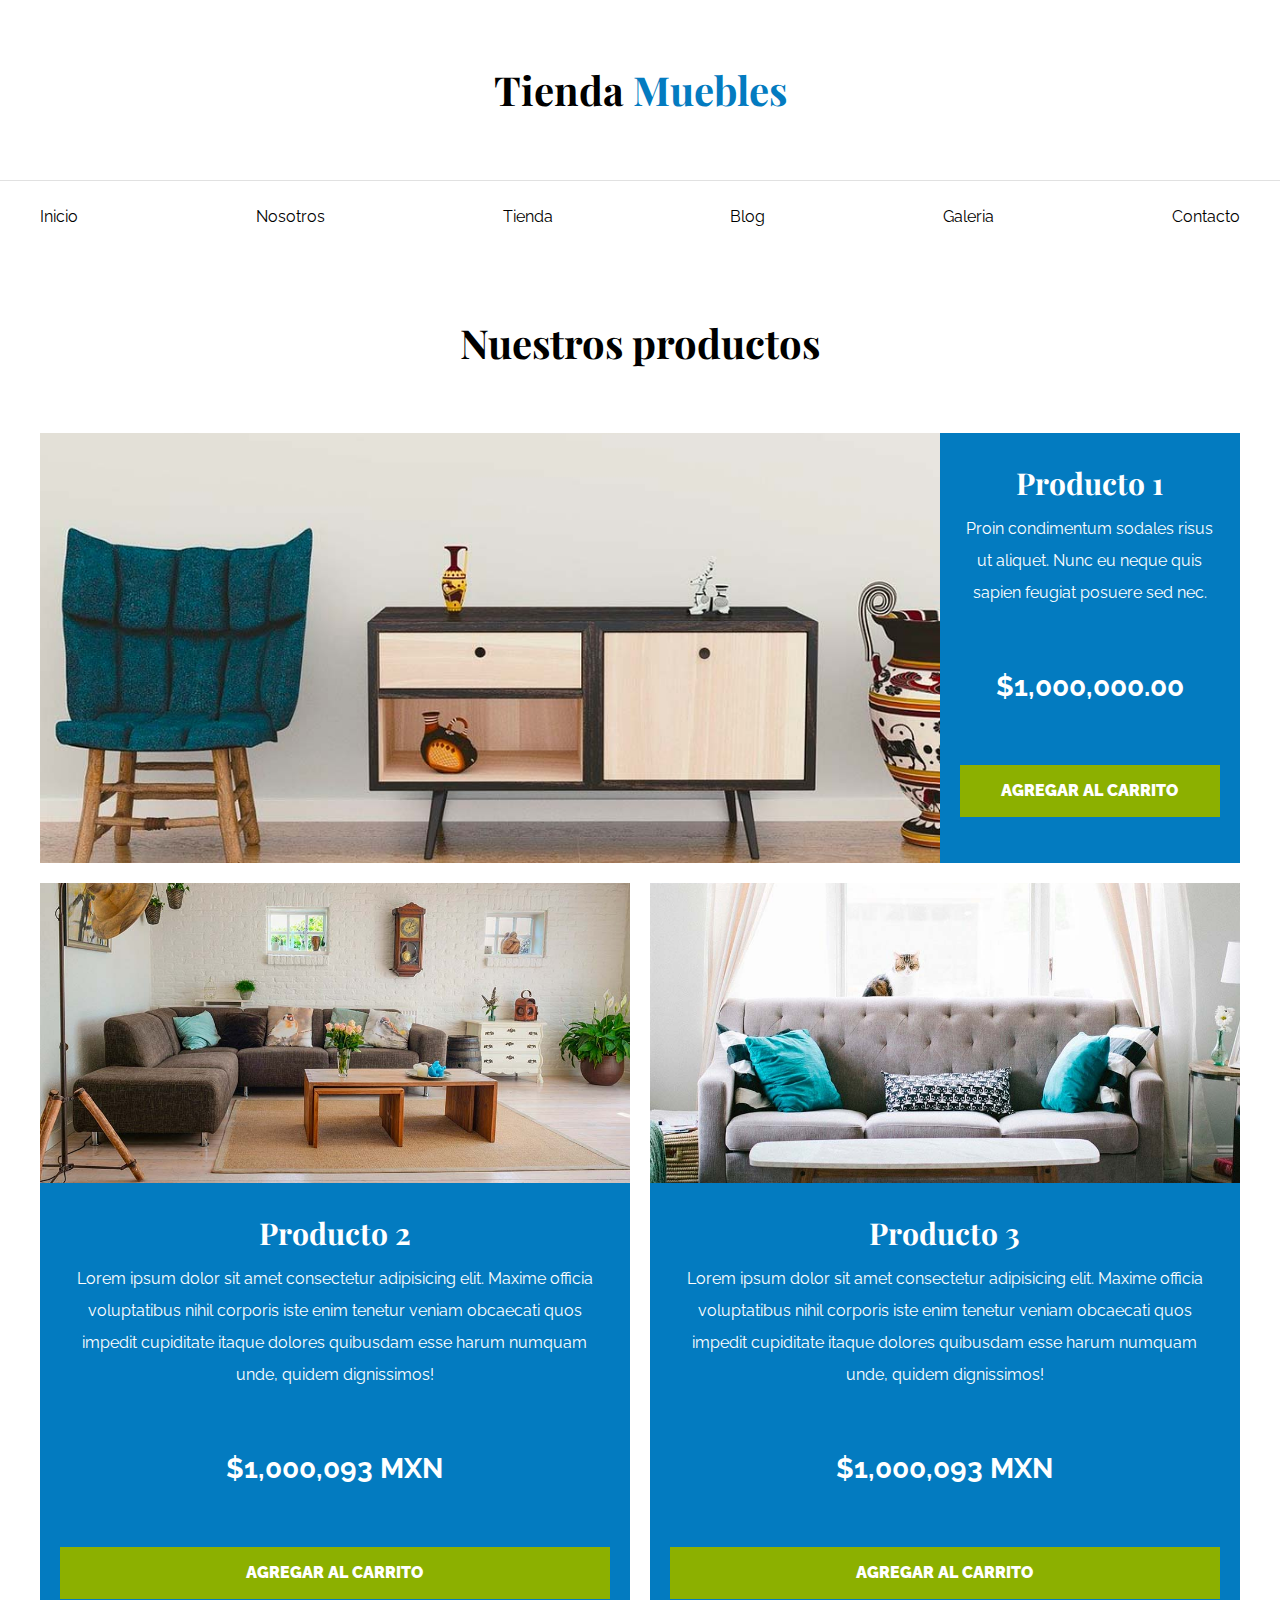
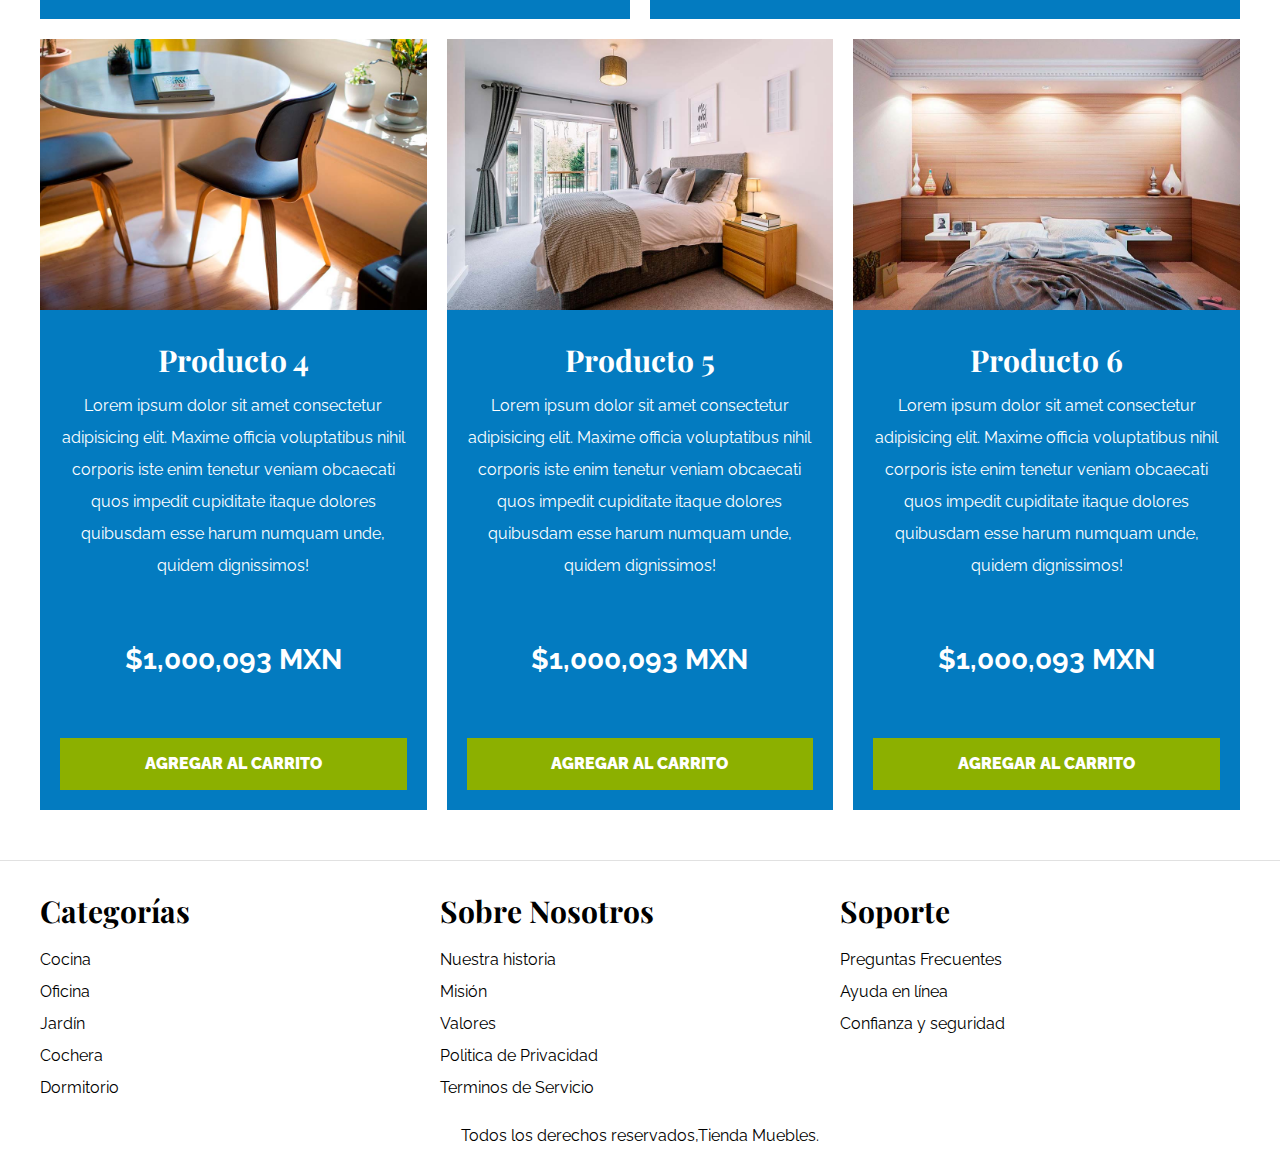
<file: docs/tienda.html>
<!DOCTYPE html>
<html lang="es">
  <head>
    <meta charset="UTF-8" />
    <meta http-equiv="X-UA-Compatible" content="IE=edge" />
    <meta name="viewport" content="width=device-width, initial-scale=1.0" />
    <title>E-commerce - Tienda</title>
    <link rel="stylesheet" href="css/normalize.css" />
    <link rel="preconnect" href="https://fonts.googleapis.com" />
    <link rel="preconnect" href="https://fonts.gstatic.com" crossorigin />
    <link
      href="https://fonts.googleapis.com/css2?family=Playfair+Display:wght@700&family=Raleway:wght@400;700;900&display=swap"
      rel="stylesheet"
    />

    <link rel="stylesheet" href="css/app.css" />
  </head>
  <body>
    <header>
      <h1 class="nombre-sitio">Tienda <span>Muebles</span></h1>
    </header>
    <div class="contenedor-navegacion">
      <nav class="nav-principal contenedor">
        <a href="index.html">Inicio</a>
        <a href="nosotros.html">Nosotros</a>
        <a href="tienda.html">Tienda</a>
        <a href="blog.html">Blog</a>
        <a href="galeria.html">Galeria</a>
        <a href="contacto.html">Contacto</a>
      </nav>
    </div>

    <main class="contenedor contenido-principal">
      <h2 class="text-center">Nuestros productos</h2>
      <div class="listado-productos">
        <div class="producto">
          <img src="img/producto1.jpg" alt="Imagen producto" />
          <div class="texto-producto">
            <h3>Producto 1</h3>
            <p>
              Proin condimentum sodales risus ut aliquet. Nunc eu neque quis
              sapien feugiat posuere sed nec.
            </p>
            <p class="precio">$1,000,000.00</p>

            <a class="btn" href="#">Agregar al Carrito</a>
          </div>
          <!-- Info producto -->
        </div>
        <!-- Cierre de producto -->
        <div class="producto">
          <img src="img/producto2.jpg" alt="Imagen producto" />
          <div class="texto-producto">
            <h3>Producto 2</h3>
            <p>
              Lorem ipsum dolor sit amet consectetur adipisicing elit. Maxime
              officia voluptatibus nihil corporis iste enim tenetur veniam
              obcaecati quos impedit cupiditate itaque dolores quibusdam esse
              harum numquam unde, quidem dignissimos!
            </p>
            <p class="precio">$1,000,093 MXN</p>
            <a href="#" class="btn">Agregar al carrito</a>
          </div>
          <!-- Info producto -->
        </div>
        <!-- Cierre de producto -->
        <div class="producto">
          <img src="img/producto3.jpg" alt="Imagen producto" />
          <div class="texto-producto">
            <h3>Producto 3</h3>
            <p>
              Lorem ipsum dolor sit amet consectetur adipisicing elit. Maxime
              officia voluptatibus nihil corporis iste enim tenetur veniam
              obcaecati quos impedit cupiditate itaque dolores quibusdam esse
              harum numquam unde, quidem dignissimos!
            </p>
            <p class="precio">$1,000,093 MXN</p>
            <a href="#" class="btn">Agregar al carrito</a>
          </div>
          <!-- Info producto -->
        </div>
        <!-- Cierre de producto -->
        <div class="producto">
          <img src="img/producto4.jpg" alt="Imagen producto" />
          <div class="texto-producto">
            <h3>Producto 4</h3>
            <p>
              Lorem ipsum dolor sit amet consectetur adipisicing elit. Maxime
              officia voluptatibus nihil corporis iste enim tenetur veniam
              obcaecati quos impedit cupiditate itaque dolores quibusdam esse
              harum numquam unde, quidem dignissimos!
            </p>
            <p class="precio">$1,000,093 MXN</p>
            <a href="#" class="btn">Agregar al carrito</a>
          </div>
          <!-- Info producto -->
        </div>
        <!-- Cierre de producto -->
        <div class="producto">
          <img src="img/producto5.jpg" alt="Imagen producto" />
          <div class="texto-producto">
            <h3>Producto 5</h3>
            <p>
              Lorem ipsum dolor sit amet consectetur adipisicing elit. Maxime
              officia voluptatibus nihil corporis iste enim tenetur veniam
              obcaecati quos impedit cupiditate itaque dolores quibusdam esse
              harum numquam unde, quidem dignissimos!
            </p>
            <p class="precio">$1,000,093 MXN</p>
            <a href="#" class="btn">Agregar al carrito</a>
          </div>
          <!-- Info producto -->
        </div>
        <!-- Cierre de producto -->
        <div class="producto">
          <img src="img/producto6.jpg" alt="Imagen producto" />
          <div class="texto-producto">
            <h3>Producto 6</h3>
            <p>
              Lorem ipsum dolor sit amet consectetur adipisicing elit. Maxime
              officia voluptatibus nihil corporis iste enim tenetur veniam
              obcaecati quos impedit cupiditate itaque dolores quibusdam esse
              harum numquam unde, quidem dignissimos!
            </p>
            <p class="precio">$1,000,093 MXN</p>
            <a href="#" class="btn">Agregar al carrito</a>
          </div>
          <!-- Info producto -->
        </div>
        <!-- Cierre de producto -->
      </div>
      <!-- Lista de productos -->
    </main>
    <footer class="site-footer">
      <div class="contenedor grid-footer">
        <div>
          <h3>Categorías</h3>
          <nav>
            <a href="">Cocina</a>
            <a href="">Oficina</a>
            <a href="">Jardín</a>
            <a href="">Cochera</a>
            <a href="">Dormitorio</a>
          </nav>
        </div>
        <div>
          <h3>Sobre Nosotros</h3>
          <nav>
            <a href="">Nuestra historia</a>
            <a href="">Misión</a>
            <a href="">Valores</a>
            <a href="">Politica de Privacidad</a>
            <a href="">Terminos de Servicio</a>
          </nav>
        </div>

        <div>
          <h3>Soporte</h3>
          <nav>
            <a href="">Preguntas Frecuentes</a>
            <a href="">Ayuda en línea</a>
            <a href="">Confianza y seguridad</a>
          </nav>
        </div>
      </div>
      <p class="text-center">Todos los derechos reservados,Tienda Muebles.</p>
    </footer>
  </body>
</html>
</file>
<file: docs/css/app.css>
html {
  box-sizing: border-box;
  font-size: 62.5%;
  /* Entonces un rem va a ser 10 px */
}
*,
*:before,
*:after {
  box-sizing: inherit;
}
/* Globales */
body {
  font-family: "Raleway", sans-serif;
  font-size: 1.6rem;
  line-height: 2;
}
h1,
h2,
h3 {
  font-family: "Playfair Display", serif;
  margin: 0 0 5rem 0;
}
h1 {
  font-size: 5rem;
}
h2 {
  font-size: 4rem;
}
h3 {
  font-size: 3rem;
}
a {
  text-decoration: none;
  color: #000;
}
.contenedor {
  margin: 0 auto;
  max-width: 120rem;
}
img {
  max-width: 100%;
  display: block;
}
/* Utilidades */
.text-center {
  text-align: center;
}
.max-width-30 {
  max-width: 30rem;
}
/* Header y navegacion */
.nombre-sitio {
  margin-top: 5rem;
  margin-bottom: 5rem;
  text-align: center;
  font-size: 4rem;
}
.nombre-sitio span {
  color: #037bc0;
}
.contenedor-navegacion {
  border-top: 1px solid #e1e1e1;
}
.nav-principal {
  display: flex;
  padding: 2rem 0;
  justify-content: space-between;
}

.hero {
  background-image: url("../img/principal.jpg");
  background-repeat: no-repeat;
  background-size: cover;
  background-position: center center;
  height: 55rem;
}

.listado-categorias {
  display: grid;
  grid-template-columns: repeat(3, 1fr);
  column-gap: 2rem;
}
.categorias {
  padding-top: 5rem;
}
.categorias h2 {
  text-align: center;
}
.categoria a {
  display: block;
  text-align: center;
  padding: 2rem;
  font-size: 2rem;
}
.categoria a:hover {
  background-color: #037bc0;
  color: #fff;
  /* border-top-left-radius: 40px; */
  border-bottom-right-radius: 4rem;
}
/* Blog nosotros */
.sobre-nosotros {
  background-image: linear-gradient(
      to right,
      transparent 50%,
      #037bc0 50%,
      #037bc0 100%
    ),
    url("../img/nosotros.jpg");
  /* Para que crezca el elemento */
  background-position: left center;
  padding: 10rem 0;
  background-repeat: no-repeat;
  background-size: 100%, 120rem;
  /* Background size primero agarra el del gradient y luego la imagen */
  margin-top: 2rem;
}
.sobre-nosotros-grid {
  display: grid;
  grid-template-columns: repeat(2, 1fr);
  column-gap: 8rem;
}
.texto-nosotros {
  grid-column: 2/3;
  color: #fff;
}
.contenido-principal {
  padding-top: 5rem;
}
.producto {
  background-color: #037bc0;
}
.texto-producto {
  text-align: center;
  color: #fff;
  padding: 2rem;
}
.texto-producto h3 {
  margin: 0;
}
.texto-producto p {
  margin: 0 0 5rem 0;
}
.texto-producto .precio {
  font-size: 2.8rem;
  font-weight: 700;
}
.btn {
  background-color: #8cb000;
  display: block;
  color: #fff;
  text-transform: uppercase;
  font-weight: 900;
  padding: 1rem;
  transition: background-color 0.4s ease-out;
  text-align: center;
}
.btn:hover {
  background-color: #759c02;
}
.listado-productos {
  display: grid;
  grid-template-columns: repeat(6, 1fr);
  column-gap: 2rem;
  row-gap: 2rem;
  /* gap te lo toma como atajo */
}
.producto:nth-child(1) {
  grid-column: 1/7;
  display: grid;
  grid-template-columns: 3fr 1fr;
}
.producto:nth-child(1) img {
  height: 43rem;
  width: 100%;
  object-fit: cover;
}
.producto:nth-child(2) img,
.producto:nth-child(3) img {
  height: 30rem;
  width: 100%;
  object-fit: cover;
}
.producto:nth-child(2) {
  grid-column: 1/4;
}
.producto:nth-child(3) {
  grid-column: 4/7;
}
.producto:nth-child(4) {
  grid-column: 1/3;
}
.producto:nth-child(5) {
  grid-column: 3/5;
}
.producto:nth-child(6) {
  grid-column: 5/7;
}
.site-footer {
  margin-top: 5rem;
  border-top: 1px solid #e1e1e1;
  padding-top: 2rem;
}
.site-footer h3 {
  margin-bottom: 0.3rem;
}
.grid-footer {
  display: grid;
  grid-template-columns: repeat(3, 1fr);
}
.grid-footer a {
  display: block;
}
.contenido-nosotros {
  display: grid;
  grid-template-columns: 1fr 2fr;
  grid-template-columns: repeat(auto-fit, minmax(25rem, 1fr));
  /* ¨Para que cuando minimo tenga 250 px se haga de una columna */
  column-gap: 4rem;
}
.informacion-nosotros {
  display: flex;
  flex-direction: column;
  justify-content: center;
}
.contenedor-blog {
  display: grid;
  grid-template-columns: 2fr 1fr;
  gap: 4rem;
}
.entrada {
  border-bottom: 2px solid #e1e1e1;
  padding-bottom: 4rem;
  margin-bottom: 2rem;
}
.entrada:last-of-type {
  border: none;
}
.entrada-meta {
  display: flex;
  justify-content: space-between;
}
.entrada-meta p {
  font-weight: 700;
}
.entrada-meta span {
  color: #037bc0;
}
.contenido-entrada-blog {
  margin: 0 auto;
  width: 60rem;
}
.galeria {
  list-style: none;
  padding: 0;
  margin: 0;
  display: grid;
  grid-template-columns: repeat(3, 1fr);
  gap: 2rem;
}
.galeria img {
  object-fit: cover;
  height: 40rem;
  width: 40rem;
}
.formulario {
  max-width: 60rem;
  margin: 0 auto;
}
.formulario fieldset {
  border: 1px solid black;
  margin-bottom: 2rem;
}
.formulario legend {
  background-color: #005485;
  width: 100%;
  text-align: center;
  color: #fff;
  font-weight: 900;
  text-transform: uppercase;
  padding: 1rem;
  margin-bottom: 4rem;
}
.campo {
  display: flex;
  margin-bottom: 2rem;
}
.campo label {
  flex-basis: 10rem;
  /* Esto con flexbasis tiene los 10 rem de medir */
}
.campo input[type="text"],
.campo input[type="tel"],
.campo input[type="email"],
textarea,
.campo select{
  flex: 1;
  border: 1px solid #e1e1e1;
  padding: 1rem;
}
.btn:hover{
  cursor: pointer;
}
</file>
